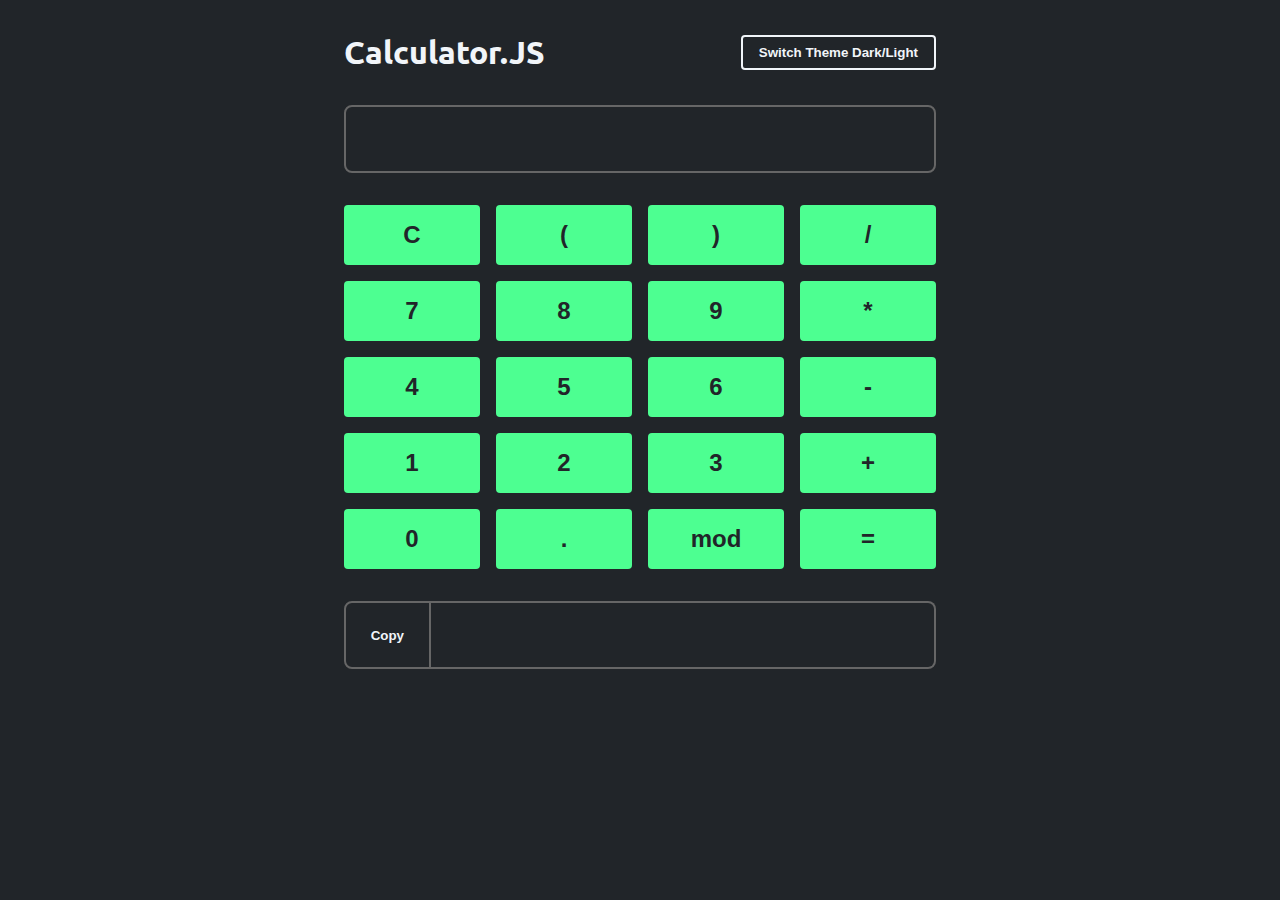
<file: index.html>
<!DOCTYPE html>
<html lang="en">
<head>
  <meta charset="UTF-8">
  <meta http-equiv="X-UA-Compatible" content="IE=edge">
  <meta name="viewport" content="width=device-width, initial-scale=1.0">
  <link rel="preconnect" href="https://fonts.googleapis.com">
  <link rel="preconnect" href="https://fonts.gstatic.com" crossorigin>
  <link href="https://fonts.googleapis.com/css2?family=Ubuntu:wght@400;700&display=swap" rel="stylesheet">
  <title>Calculator.JS</title>
  <link rel="stylesheet" href="src/css/style.css">
  
</head>
<body>
  <main data-theme="dark">
    <header class="flex align-center justify-between">
      <h1>Calculator.JS</h1>
      <button id="themeSwitcher">Switch Theme Dark/Light</button>
    </header>
    <input type="text" id="input">
    <div id="keys">
      <button id="clear">C</button>
      <button class="charKey" data-value=" ( ">(</button>
      <button class="charKey" data-value=" ) ">)</button>
      <button class="charKey" data-value=" / ">/</button>
      <button class="charKey" data-value="7">7</button>
      <button class="charKey" data-value="8">8</button>
      <button class="charKey" data-value="9">9</button>
      <button class="charKey" data-value=" * ">*</button>
      <button class="charKey" data-value="4">4</button>
      <button class="charKey" data-value="5">5</button>
      <button class="charKey" data-value="6">6</button>
      <button class="charKey" data-value=" - ">-</button>
      <button class="charKey" data-value="1">1</button>
      <button class="charKey" data-value="2">2</button>
      <button class="charKey" data-value="3">3</button>
      <button class="charKey" data-value=" + ">+</button>
      <button class="charKey" data-value="0">0</button>
      <button class="charKey" data-value=".">.</button>
      <button class="charKey" data-value=" % ">mod</button>
      <button id="equal">=</button>
    </div>
    <section class="flex align-center justify-between">
      <button id="copyToClipboard">Copy</button>
      <input type="text" id="result" disabled >
    </section>
  </main>
  <script src="src/js/script.js"></script>
</body>
</html>
</file>
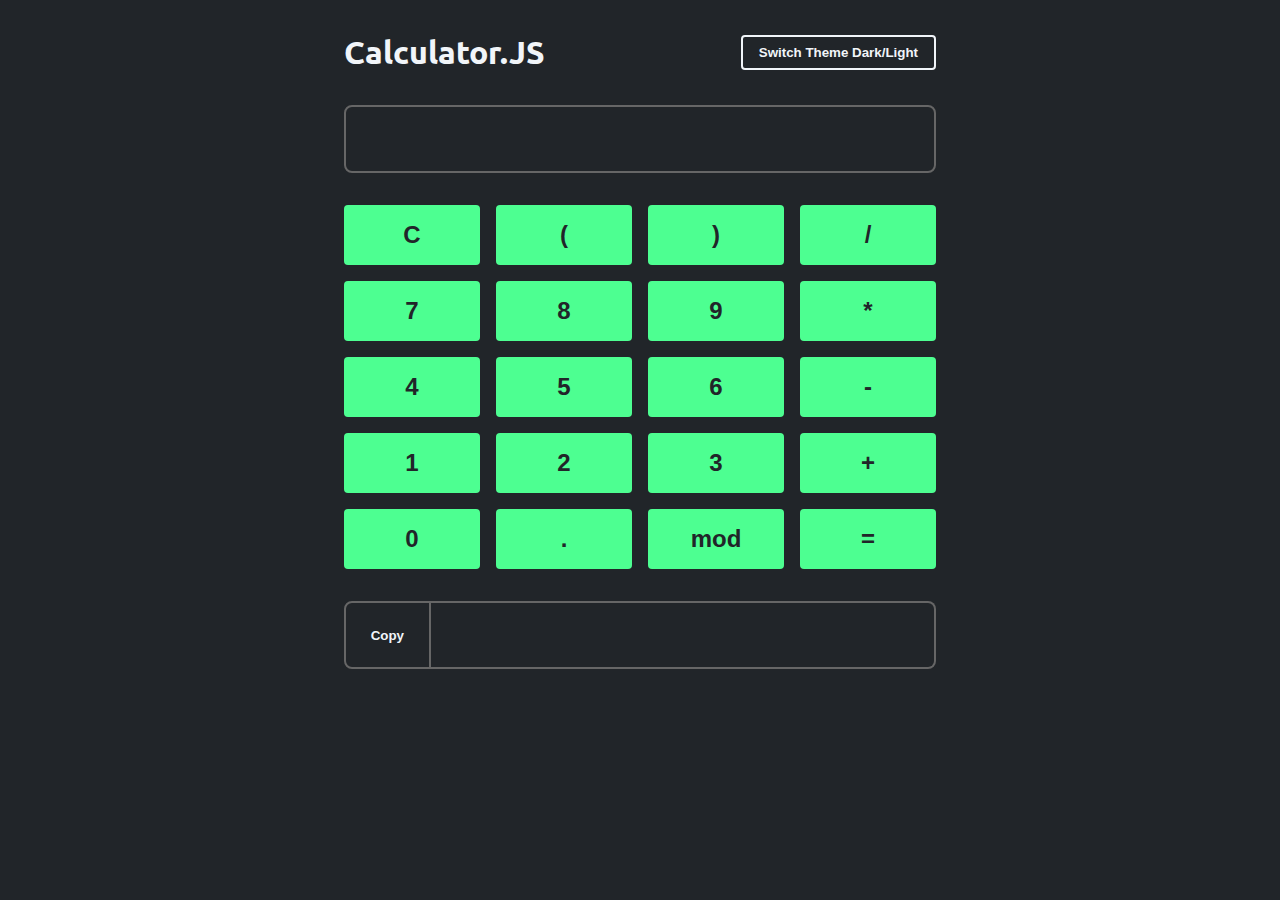
<file: html/index.html>
<!DOCTYPE html>
<html lang="en">
<head>
  <meta charset="UTF-8">
  <meta http-equiv="X-UA-Compatible" content="IE=edge">
  <meta name="viewport" content="width=device-width, initial-scale=1.0">
  <link rel="preconnect" href="https://fonts.googleapis.com">
  <link rel="preconnect" href="https://fonts.gstatic.com" crossorigin>
  <link href="https://fonts.googleapis.com/css2?family=Ubuntu:wght@400;700&display=swap" rel="stylesheet">
  <title>Calculator.JS</title>
  <link rel="stylesheet" href="../css/style.css">
  
</head>
<body>
  <main data-theme="dark">
    <header class="flex align-center justify-between">
      <h1>Calculator.JS</h1>
      <button id="themeSwitcher">Switch Theme Dark/Light</button>
    </header>
    <input type="text" id="input">
    <div id="keys">
      <button id="clear">C</button>
      <button class="charKey" data-value=" ( ">(</button>
      <button class="charKey" data-value=" ) ">)</button>
      <button class="charKey" data-value=" / ">/</button>
      <button class="charKey" data-value="7">7</button>
      <button class="charKey" data-value="8">8</button>
      <button class="charKey" data-value="9">9</button>
      <button class="charKey" data-value=" * ">*</button>
      <button class="charKey" data-value="4">4</button>
      <button class="charKey" data-value="5">5</button>
      <button class="charKey" data-value="6">6</button>
      <button class="charKey" data-value=" - ">-</button>
      <button class="charKey" data-value="1">1</button>
      <button class="charKey" data-value="2">2</button>
      <button class="charKey" data-value="3">3</button>
      <button class="charKey" data-value=" + ">+</button>
      <button class="charKey" data-value="0">0</button>
      <button class="charKey" data-value=".">.</button>
      <button class="charKey" data-value=" % ">mod</button>
      <button id="equal">=</button>
    </div>
    <section class="flex align-center justify-between">
      <button id="copyToClipboard">Copy</button>
      <input type="text" id="result" disabled >
    </section>
  </main>
  <script src="../js/script.js"></script>
</body>
</html>
</file>
<file: src/css/style.css>
* {
    box-sizing: border-box;
    margin: 0;
    padding: 0;
  }
  :root {
    --bg-color: #212529;
    --border-color: #666;
    --font-color: #f1f5f9;
    --primary-color: #4dff91;
    --error-color: #ff0043;
  }
  body {
    background-color: var(--bg-color);
    color: var(--font-color);
    font-family: "Ubuntu", sans-serif;
  }
  main {
    display: block;
    margin: 0 auto;
    max-width: 40rem;
    padding: 0 1.5rem 2.5rem;
    position: relative;
  }
  header {
    padding: 2rem 0;
  }
  #themeSwitcher {
    background-color: var(--bg-color);
    border: .125rem solid var(--font-color);
    color: var(--font-color);
  }
  #themeSwitcher:hover {
    background-color: var(--font-color);
    color: var(--bg-color);
  }
  button {
    background-color: var(--primary-color);
    border: none;
    border-radius: .25rem;
    font-weight: 700;
    padding: .5rem 1rem;
    transition: .15s;
  }
  input {
    background-color: var(--bg-color);
    border: 2px solid var(--border-color);
    border-radius: .5rem;
    color: var(--font-color);
    display: block;
    font-size: 1.75rem;
    margin: 0 auto;
    padding: 1rem;
    text-align: end;
    width: 100%;
  }
  #keys {
    display: grid;
    grid-template-columns: 1fr 1fr 1fr 1fr;
    gap: 1rem;
    margin: 2rem 0;
  }
  #keys button {
    color: var(--bg-color);
    cursor: pointer;
    font-size: 1.5rem;
    padding: 1rem;
  }
  #keys button:hover {
    filter: brightness(0.8);
  }
  #result {
    border-width: 2px 2px 2px 0;
    border-radius: 0 .5rem .5rem 0;
  }
  #copyToClipboard {
    background-color: transparent;
    border: solid var(--border-color);
    border-width: 2px;
    border-radius: .5rem 0 0 .5rem;
    color: var(--font-color);
    cursor: pointer;
    display: block;
    height: 4.25rem;
    width: 6rem;
  }
  .flex {
    display: flex;
  }
  .align-center {
    align-items: center;
  }
  .justify-between {
    justify-content: space-between;
  } 
  .error {
    border-color: var(--error-color);
    color: var(--error-color);
  }
  .success {
    border-color: var(--primary-color) !important;
    color: var(--primary-color) !important;
  }
</file>
<file: css/style.css>
* {
    box-sizing: border-box;
    margin: 0;
    padding: 0;
  }
  :root {
    --bg-color: #212529;
    --border-color: #666;
    --font-color: #f1f5f9;
    --primary-color: #4dff91;
    --error-color: #ff0043;
  }
  body {
    background-color: var(--bg-color);
    color: var(--font-color);
    font-family: "Ubuntu", sans-serif;
  }
  main {
    display: block;
    margin: 0 auto;
    max-width: 40rem;
    padding: 0 1.5rem 2.5rem;
    position: relative;
  }
  header {
    padding: 2rem 0;
  }
  #themeSwitcher {
    background-color: var(--bg-color);
    border: .125rem solid var(--font-color);
    color: var(--font-color);
  }
  #themeSwitcher:hover {
    background-color: var(--font-color);
    color: var(--bg-color);
  }
  button {
    background-color: var(--primary-color);
    border: none;
    border-radius: .25rem;
    font-weight: 700;
    padding: .5rem 1rem;
    transition: .15s;
  }
  input {
    background-color: var(--bg-color);
    border: 2px solid var(--border-color);
    border-radius: .5rem;
    color: var(--font-color);
    display: block;
    font-size: 1.75rem;
    margin: 0 auto;
    padding: 1rem;
    text-align: end;
    width: 100%;
  }
  #keys {
    display: grid;
    grid-template-columns: 1fr 1fr 1fr 1fr;
    gap: 1rem;
    margin: 2rem 0;
  }
  #keys button {
    color: var(--bg-color);
    cursor: pointer;
    font-size: 1.5rem;
    padding: 1rem;
  }
  #keys button:hover {
    filter: brightness(0.8);
  }
  #result {
    border-width: 2px 2px 2px 0;
    border-radius: 0 .5rem .5rem 0;
  }
  #copyToClipboard {
    background-color: transparent;
    border: solid var(--border-color);
    border-width: 2px;
    border-radius: .5rem 0 0 .5rem;
    color: var(--font-color);
    cursor: pointer;
    display: block;
    height: 4.25rem;
    width: 6rem;
  }
  .flex {
    display: flex;
  }
  .align-center {
    align-items: center;
  }
  .justify-between {
    justify-content: space-between;
  } 
  .error {
    border-color: var(--error-color);
    color: var(--error-color);
  }
  .success {
    border-color: var(--primary-color) !important;
    color: var(--primary-color) !important;
  }
</file>
